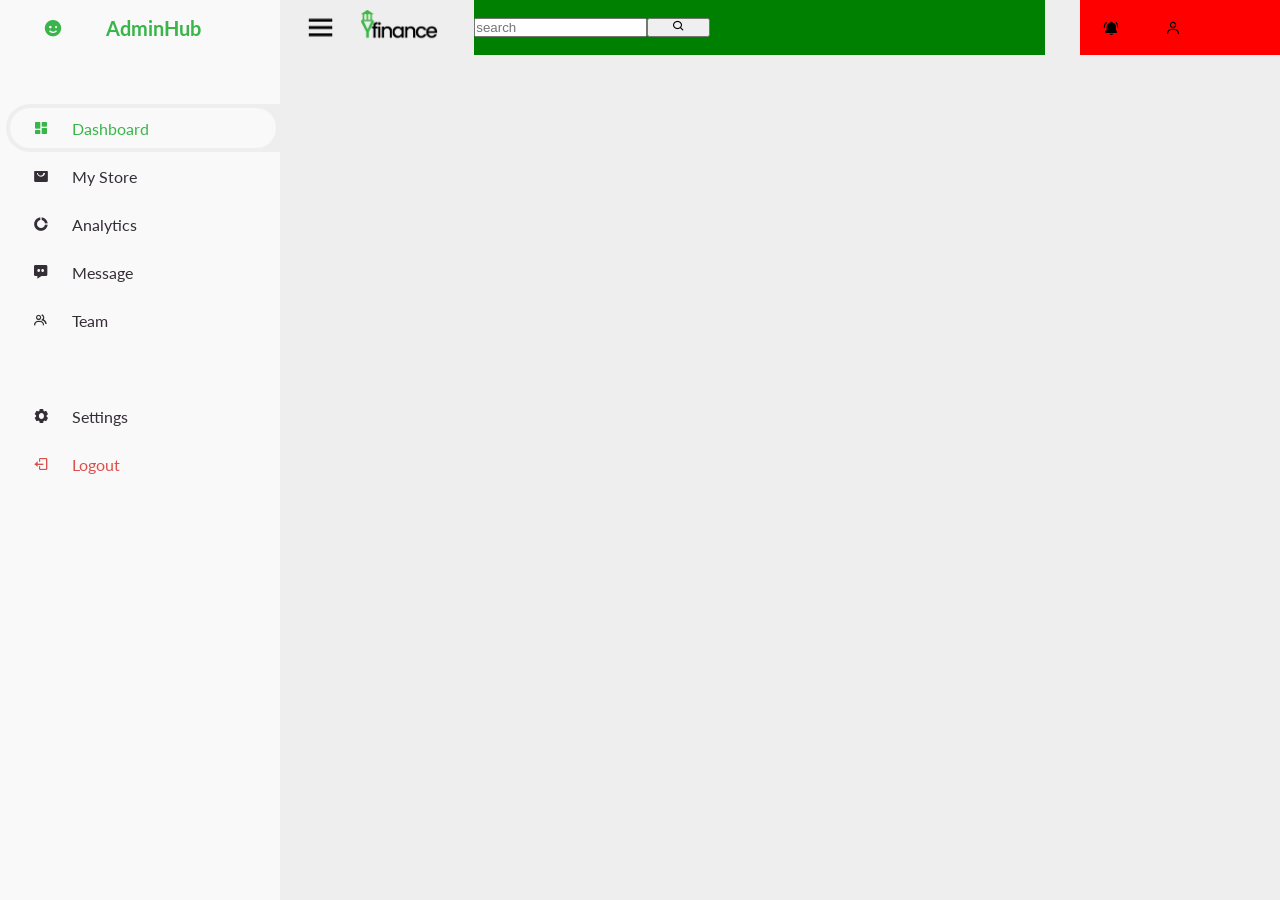
<file: index.html>
<!DOCTYPE html>
<html lang="en">
<head>
    <meta charset="UTF-8">
    <meta name="viewport" content="width=device-width, initial-scale=1.0">

    <!-- Boxicon-->
    <link href='https://unpkg.com/boxicons@2.1.4/css/boxicons.min.css' rel='stylesheet'>
    <!-- My CSS-->
    <link rel="stylesheet" href="style.css">

    <title>AdminHub</title>
</head>
<body>

    <!--  Sidebar -->
    <section id="sidebar">
        <a href="" class="brand">
            <i class="bx bxs-smile"></i>
            <span class="text">AdminHub</span>
        </a>
        <ul class="side-menu top">
            <li class="active">
                <a href="#">
                    <i class="bx bxs-dashboard"></i>
                    <span class="text">Dashboard</span>
                </a>
            </li>
            <li>
                <a href="#">
                    <i class="bx bxs-shopping-bag-alt"></i>
                    <span class="text">My Store</span>
                </a>
            </li>
            <li>
                <a href="#">
                    <i class="bx bxs-doughnut-chart"></i>
                    <span class="text">Analytics</span>
                </a>
            </li>
            <li>
                <a href="#">
                    <i class='bx bxs-message-dots'></i>
                    <span class="text">Message</span>
                </a>
            </li>
            <li>
                <a href="#">
                    <i class='bx bx-group' ></i>
                    <span class="text">Team</span>
                </a>
            </li>
        </ul>
        <ul class="side-menu">
            <li>
                <a href="#">
                    <i class='bx bxs-cog' ></i>
                    <span class="text">Settings</span>
                </a>
            </li>
            <li>
                <a href="#"  class="logout">
                    <i class='bx bx-log-out' ></i>
                    <span class="text">Logout</span>
                </a>
            </li>
        </ul>
    </section>
    <!--  Sidebar -->
    
    <!--
        Content section
    -->
    <div id="content">
        <!-- Header --> 
        <nav class="header">
            <div class="left-section">
                <img class="logo" src="./img/menu.png" alt="Logo">
                <img class="logo" src="./img/Logo.png" alt="Logo">
            </div>
            <div class="middle-section">           
                <input type="search" name="" placeholder="search">
                <button>
                    <i class='bx bx-search' ></i>
                </button>
            </div>
            <div class="right-section">
                <i class='bx bxs-bell-ring' ></i>
                <i class='bx bx-user'></i>
            <div >
        </div>
            <!-- Header --> 
        </nav>
    </div>
    <!-- Content section -->

    <!-- Javacript -->
    <script src="./script.js"></script>
</body>
</html>
</file>
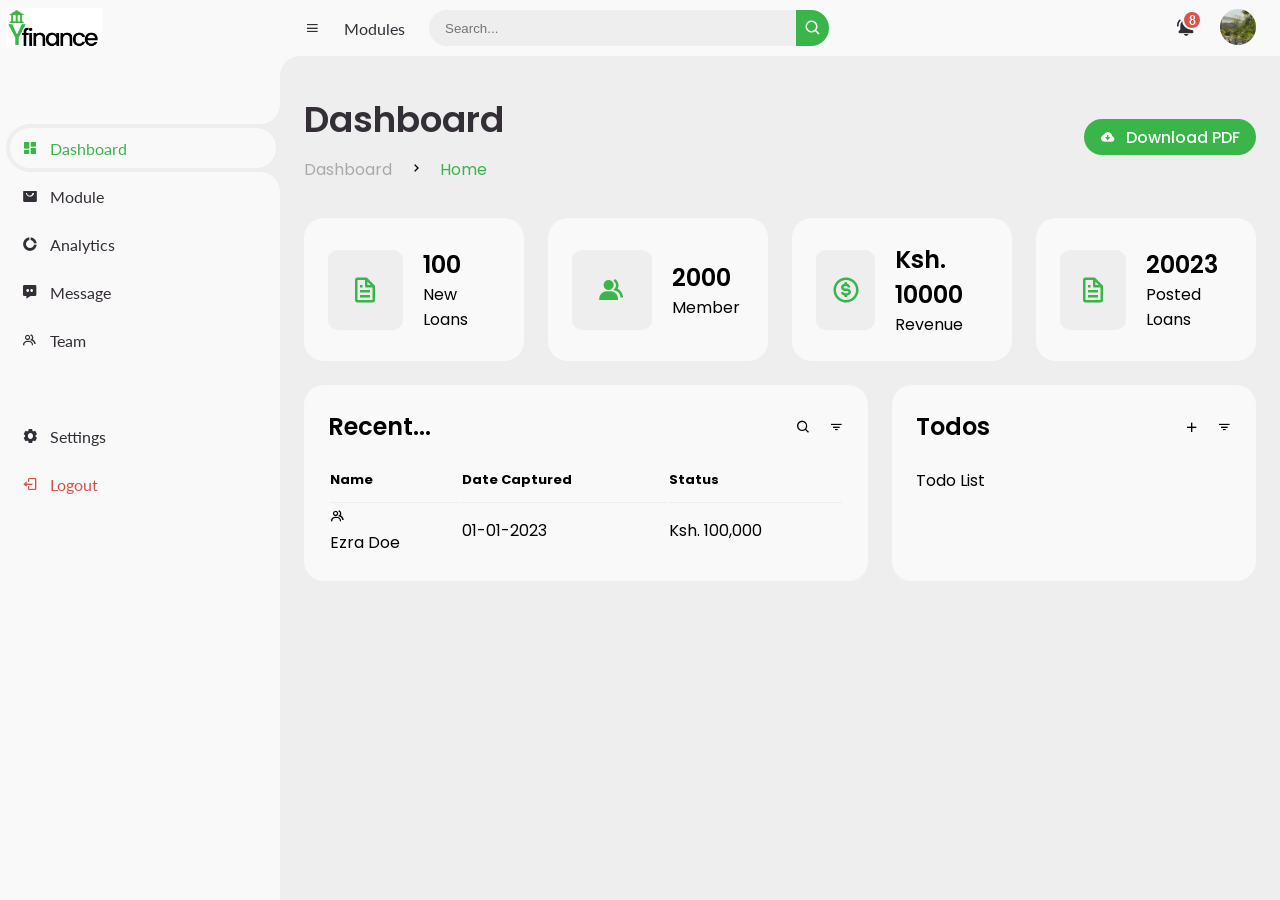
<file: Front-End/index.html>
<!DOCTYPE html>
<html lang="en">
<head>
    <meta charset="UTF-8">
    <meta name="viewport" content="width=device-width, initial-scale=1.0">

    <!-- Boxicon-->
    <link href='https://unpkg.com/boxicons@2.1.4/css/boxicons.min.css' rel='stylesheet'>
    <!-- My CSS-->
    <link rel="stylesheet" href="style.css">

    <title><strong>Y</strong>finance Management</title>
</head>
<body>

    <!--  Sidebar -->
    <section id="sidebar">
        <a href="" class="brand">
           <img class="logo" src="./img/Logo.png" alt="Logo"> 
        </a>
        <ul class="side-menu top">
            <li class="active">
                <a href="#">
                    <i class="bx bxs-dashboard"></i>
                    <span class="text">Dashboard</span>
                </a>
            </li>
            <li>
                <a href="#">
                    <i class="bx bxs-shopping-bag-alt"></i>
                    <span class="text">Module</span>
                </a>
            </li>
            <li>
                <a href="#">
                    <i class="bx bxs-doughnut-chart"></i>
                    <span class="text">Analytics</span>
                </a>
            </li>
            <li>
                <a href="#">
                    <i class='bx bxs-message-dots'></i>
                    <span class="text">Message</span>
                </a>
            </li>
            <li>
                <a href="#">
                    <i class='bx bx-group' ></i>
                    <span class="text">Team</span>
                </a>
            </li>
        </ul>
        <ul class="side-menu">
            <li>
                <a href="#">
                    <i class='bx bxs-cog' ></i>
                    <span class="text">Settings</span>
                </a>
            </li>
            <li>
                <a href="#"  class="logout">
                    <i class='bx bx-log-out' ></i>
                    <span class="text">Logout</span>
                </a>
            </li>
        </ul>
    </section>
    <!--  Sidebar -->
    
    <!--
        Content section
    -->
    <section id="content">
        <!-- Header --> 
        <nav class="header">

            <i class='bx bx-menu' ></i>

            <a href="#" class="nav-link">Modules</a>

            <form action="">
                <div class="form-input">
                    <input type="text" placeholder="Search...">
                    <button type="submit" class="search-btn"><i class='bx bx-search'></i>
                    </button>
                </div>  
            </form>
            
            <a href="#" class="notification">
                <i class='bx bxs-bell-ring' ></i>
                <span class="num">8</span>
            </a>

            <a href="#" class='profile'>
                <img  src="./img/Prf.jpg" />
            </a>     
        </nav>
         <!-- Header --> 
  
        <!-- MAIN -->
        <main>
            <div class="head-title">
                <div class="left">
                    <h1>Dashboard</h1>
                    <ul class="breadcrumb">
                        <li>
                            <a href="#">Dashboard</a>
                        </li>
                        <li><i class="bx bx-chevron-right"></i></li>
                        <li>
                            <a href="#" class="active">Home</a>
                        </li>
                    </ul>
                </div>
                <a href="#" class="btn-download">
                    <i class='bx bxs-cloud-download'></i>
                    <span class="text">Download PDF</span>
                </a>
            </div>

            <ul class="box-info">
                <li>
                    <i class='bx bx-file' ></i>
                    <span class="text">
                        <h3>100</h3>
                        <p>New Loans</p>
                    </span>
                </li>
                <li>
                    <i class='bx bxs-group'></i>
                    <span class="text">
                        <h3>2000</h3>
                        <p>Member </p>
                    </span>
                </li>
                <li>
                    <i class='bx bx-dollar-circle'></i>
                    <span class="text">
                        <h3>Ksh. 10000</h3>
                        <p>Revenue</p>
                    </span>
                </li>
                <li>
                    <i class='bx bx-file' ></i>
                    <span class="text">
                        <h3>20023</h3>
                        <p>Posted Loans</p>
                    </span>
                </li>
            </ul>

            <div class="table-data">
                <div class="recent-data">
                    <div class="head">
                        <h3>Recent...</h3>
                        <i class='bx bx-search'></i>
                        <i class='bx bx-filter'></i>
                    </div>
                    <table>
                        <thead>
                            <tr>
                                <th>Name</th>
                                <th>Date Captured</th>
                                <th>Status</th>
                            </tr>
                        </thead>
                        <tbody>
                            <tr>
                                <td>
                                    <i class='bx bx-group'></i>
                                    <p>Ezra Doe</p>
                                </td>
                                <td>01-01-2023</td>
                                <td><span class="shares bought">Ksh. 100,000</span></td>
                            </tr>
                        </tbody>
                    </table>
                </div>
                <div class="todo">
                    <div class="head">
                        <h3>Todos</h3>
                        <i class='bx bx-plus'></i>
                        <i class='bx bx-filter'></i>
                    </div>
                    <ul class="todo-list">
                        <li>
                            <p>Todo List</p>
                            <i class='bx bx-dots-vertical-round'></i>
                        </li>
                    </ul>
                </div>
            </div>
        </main>

    </section>
<!-- Content section -->

    <!-- Javacript -->
    <script src="./script.js"></script>
</body>
</html>
</file>
<file: style.css>
@import url('https://fonts.googleapis.com/css2?family=Lato:wght@400;700&family=Poppins:wght@100;200;300;400;500;600&family=Poppins:wght@300;500;700&display=swap');

*{
    margin: 0;
    padding: 0;
    box-sizing: border-box;
}

a{
    text-decoration:none;
}

li{
    list-style: none;
}


:root{
    --poppins: 'Poppins',sans-serif;
    --lato : 'Lato', sans-serif;
    --ligh-green: #39B54A;
    --light: #F9F9F9;
    --blue: #3C91E6;
    --light-blue: #CFE8FF;
    --grey: #eee;
    --dark: #342E37;
    --dark-gray: #AAAAAA;
    --red: #DB504A;
    --light-yellow: #FFCE26;
    --orange: #FD7238;
    --light-orange: #FFE0D3;

}

body{
    margin: 0px;
    background-color: var(--grey);
}
.header{
    height: 55px;
    display: flex;
    flex-direction: row;
    justify-content: space-between;
}
.left-section{
    display: flex;
    align-items: center;
}
.bx{
    margin-left: 23px;
    margin-right: 23px;
}
.hamburger-menu{
    margin-top: 9px;
    /** height: 27px; **/
    margin-left: 23px;
}

.logo{
    height: 35px;
    margin-left: 23px;
}
.middle-section{
    background-color: green;
    flex: 1;
    margin-left: 35px;
    margin-right: 35px;
    max-width: 800px;
    display: flex;
    align-items: center;
}
.right-section{
    background-color: red;
    width: 200px;
    display: flex;
    align-items: center;
}

/** Sidebar **/
#sidebar{
   position: fixed;
   top: 0;
   left: 0;
   width: 280px;
   height: 100%;
   background-color: var(--light);
   z-index: 1000;
   font-family: var(--lato);
}

#sidebar .brand{
    font-size: 20px;
    font-weight: 700;
    height: 56px;
    display: flex;
    color: var(--ligh-green);
    display: flex;
    align-items: center;
}

#sidebar .brand .bx{
    min-width: 60px;
    display: flex;
    justify-content: center;
}

#sidebar .side-menu{
   width: 100%; 
   margin-top: 48px;
}

#sidebar .side-menu li{
    height: 48px;
    background: transparent;
    margin-left: 6px;
    border-radius: 48px 0 0 48px;
    padding: 4px;
 }

 #sidebar .side-menu .active{
    background: var(--grey);
    position: relative;
 }

 #sidebar .side-menu .active a{
    color: var(--ligh-green);
 }

 #sidebar .side-menu li a{
    width: 100%;
    height: 100%;
    display: flex;
    align-items: center;
    background-color: var(--light);
    border-radius: 48px;
    font-size: 16px;
    color: var(--dark);
 }
 #sidebar .side-menu li a.logout{
    color: var(--red);
 }

 #sidebar .side-menu.top li a:hover{
    color: var(--ligh-green);
 }

 #sidebar .side-menu li a .bx{
    min-width: calc(60px - ((4px+6px) * 2));
    display: flex;
    justify-content: center;
 }

 /** CONTENT **/
#content{
    position: relative;
    width: calc(100% - 280px);
    margin-left: 280px;

}

/* NAVBAR */
#content nav{
    
}
/* NAVBAR 

  /** END CONTENT **/
</file>
<file: Front-End/style.css>
@import url('https://fonts.googleapis.com/css2?family=Lato:wght@400;700&family=Poppins:wght@400;500;600;700&display=swap');

* {
	margin: 0;
	padding: 0;
	box-sizing: border-box;
}

a {
	text-decoration: none;
}

li {
	list-style: none;
}

:root{
    --poppins: 'Poppins',sans-serif;
    --lato : 'Lato', sans-serif;
    --light-green: #39B54A;
    --light: #F9F9F9;
    --blue: #3C91E6;
    --light-blue: #CFE8FF;
    --grey: #eee;
    --dark: #342E37;
    --dark-gray: #AAAAAA;
    --red: #DB504A;
    --light-yellow: #FFCE26;
    --orange: #FD7238;
    --light-orange: #FFE0D3;

}

html {
	overflow-x: hidden;
}

body.dark {
	--light: #0C0C1E;
	--grey: #060714;
	--dark: #FBFBFB;
}

body {
	background: var(--grey);
	overflow-x: hidden;
}





/* SIDEBAR */
#sidebar {
	position: fixed;
	top: 0;
	left: 0;
	width: 280px;
	height: 100%;
	background: var(--light);
	z-index: 2000;
	font-family: var(--lato);
	transition: .3s ease;
	overflow-x: hidden;
	scrollbar-width: none;
}
#sidebar::--webkit-scrollbar {
	display: none;
}
#sidebar.hide {
	width: 60px;
}
#sidebar .brand {
	font-size: 24px;
	font-weight: 700;
	height: 56px;
	display: flex;
	align-items: center;
	color: var(--blue);
	position: sticky;
	top: 0;
	left: 0;
	background: var(--light);
	z-index: 500;
	padding-bottom: 20px;
	box-sizing: content-box;
}
#sidebar .brand .logo {
	min-width: 60px;
    height: 40px;
    margin-left: 6px;
	display: flex;
	justify-content: center;
}

#sidebar .brand .bx {
	min-width: 60px;
	display: flex;
	justify-content: center;
}
#sidebar .side-menu {
	width: 100%;
	margin-top: 48px;
}
#sidebar .side-menu li {
	height: 48px;
	background: transparent;
	margin-left: 6px;
	border-radius: 48px 0 0 48px;
	padding: 4px;
}
#sidebar .side-menu li.active {
	background: var(--grey);
	position: relative;
}
#sidebar .side-menu li.active::before {
	content: '';
	position: absolute;
	width: 40px;
	height: 40px;
	border-radius: 50%;
	top: -40px;
	right: 0;
	box-shadow: 20px 20px 0 var(--grey);
	z-index: -1;
}
#sidebar .side-menu li.active::after {
	content: '';
	position: absolute;
	width: 40px;
	height: 40px;
	border-radius: 50%;
	bottom: -40px;
	right: 0;
	box-shadow: 20px -20px 0 var(--grey);
	z-index: -1;
}
#sidebar .side-menu li a {
	width: 100%;
	height: 100%;
	background: var(--light);
	display: flex;
	align-items: center;
	border-radius: 48px;
	font-size: 16px;
	color: var(--dark);
	white-space: nowrap;
	overflow-x: hidden;
}
#sidebar .side-menu.top li.active a {
	color: var(--light-green);
}
#sidebar.hide .side-menu li a {
	width: calc(48px - (4px * 2));
	transition: width .3s ease;
}
#sidebar .side-menu li a.logout {
	color: var(--red);
}
#sidebar .side-menu.top li a:hover {
	color: var(--light-green);
}
#sidebar .side-menu li a .bx {
	min-width: calc(60px  - ((4px + 6px) * 2));
	display: flex;
	justify-content: center;
}
/* SIDEBAR */


/* CONTENT */
#content {
	position: relative;
	width: calc(100% - 280px);
	left: 280px;
	transition: .3s ease;
}
#sidebar.hide ~ #content {
	width: calc(100% - 60px);
	left: 60px;
}




/* NAVBAR */
#content nav {
	height: 56px;
	background: var(--light);
	padding: 0 24px;
	display: flex;
	align-items: center;
	grid-gap: 24px;
	font-family: var(--lato);
	position: sticky;
	top: 0;
	left: 0;
	z-index: 1000;
}
#content nav::before {
	content: '';
	position: absolute;
	width: 40px;
	height: 40px;
	bottom: -40px;
	left: 0;
	border-radius: 50%;
	box-shadow: -20px -20px 0 var(--light);
}
#content nav a {
	color: var(--dark);
}
#content nav .bx.bx-menu {
	cursor: pointer;
	color: var(--dark);
}
#content nav .nav-link {
	font-size: 16px;
	transition: .3s ease;
}
#content nav .nav-link:hover {
	color: var(--light-green);
}
#content nav form {
	max-width: 400px;
	width: 100%;
	margin-right: auto;
}
#content nav form .form-input {
	display: flex;
	align-items: center;
	height: 36px;
}
#content nav form .form-input input {
	flex-grow: 1;
	padding: 0 16px;
	height: 100%;
	border: none;
	background: var(--grey);
	border-radius: 36px 0 0 36px;
	outline: none;
	width: 100%;
	color: var(--dark);
}
#content nav form .form-input button {
	width: 36px;
	height: 100%;
	display: flex;
	justify-content: center;
	align-items: center;
	background: var(--light-green);
	color: var(--light);
	font-size: 18px;
	border: none;
	outline: none;
	border-radius: 0 36px 36px 0;
	cursor: pointer;
}
#content nav .notification {
	font-size: 20px;
	position: relative;
}
#content nav .notification .num {
	position: absolute;
	top: -6px;
	right: -6px;
	width: 20px;
	height: 20px;
	border-radius: 50%;
	border: 2px solid var(--light);
	background: var(--red);
	color: var(--light);
	font-weight: 700;
	font-size: 12px;
	display: flex;
	justify-content: center;
	align-items: center;
}
#content nav .profile img {
	width: 36px;
	height: 36px;
	object-fit: cover;
	border-radius: 50%;
}
#content nav .switch-mode {
	display: block;
	min-width: 50px;
	height: 25px;
	border-radius: 25px;
	background: var(--grey);
	cursor: pointer;
	position: relative;
}
#content nav .switch-mode::before {
	content: '';
	position: absolute;
	top: 2px;
	left: 2px;
	bottom: 2px;
	width: calc(25px - 4px);
	background: var(--light-green);
	border-radius: 50%;
	transition: all .3s ease;
}
#content nav #switch-mode:checked + .switch-mode::before {
	left: calc(100% - (25px - 4px) - 2px);
}
/* NAVBAR */



/* MAIN */
 

#content main{
	width: 100%;
	padding: 36px 24px;
	font-family: var(--poppins);
}

#content main .head-title{
	display: flex;
	align-items: center;
	justify-content: space-between;
	grid-gap: 16px;
	flex-wrap: wrap;
}

#content main .head-title .left h1{
	font-size: 36px;
	font-weight: 600;
	margin-bottom: 10px;
	color: var(--dark);
}

#content main .head-title .left .breadcrumb{
	display: flex;
	align-items: center;
	grid-gap: 16px;
}

#content main .head-title .left .breadcrumb li a{
	color: var(--dark);
}
#content main .head-title .left .breadcrumb li a {
	color: var(--dark-gray);
	pointer-events: none;
}

#content main .head-title .left .breadcrumb li a.active {
	color: var(--light-green);
	pointer-events: unset;
}

#content main .head-title .btn-download{
	height: 36px;
	padding: 0 16px;
	border-radius: 36px;
	background: var(--light-green);
	color: var(--light);
	display: flex;
	justify-content: center;
	align-items: center;
	grid-gap: 10px;
	font-weight: 500;
}

#content main .box-info{
	display: grid;
	grid-template-columns: repeat(auto-fit, minmax(200px, 1fr));
	grid-gap: 24px;
	margin-top: 36px;
}

#content main .box-info li{
	padding: 24px;
	background: var(--light);
	border-radius: 20px;
	display: flex;
	align-items: center;
	grid-gap: 20px;
}

#content main .box-info li .bx{
	height: 80px;
	width: 80px;
	border-radius: 10px;
	font-size: 30px;
	background: var(--grey);
	color: var(--light-green);
	display: flex;
	justify-content: center;
	align-items: center;
}

#content main .box-info li .text h3{
	font-size: 24px;
	font-weight: 600;
}


#content main .table-data{
	display: flex;
	flex-wrap: wrap;
	grid-gap: 24px;
	margin-top: 24px;
	width: 100%;
}

#content main .table-data > div{
	background: var(--light);
	border-radius: 20px;
	padding: 24px;
}

#content main .table-data .head{
	display: flex;
	align-items: center;
	grid-gap: 16px;
	margin-bottom: 24px;
}

#content main .table-data .head h3{
	margin-right: auto;
	font-size: 24px;
	font-weight: 600;
}

#content main .table-data .recent-data{
	flex-grow: 1;
	flex-basis: 500px;
}

#content main .table-data .recent-data table{
	width: 100%;
}

#content main .table-data .recent-data table th{
	padding-bottom: 12px;
	font-size: 13px;
	text-align: left;
	border-bottom: 1px solid var(--grey);
}


#content main .table-data .todo{
	flex-grow: 1;
	flex-basis: 300px;
}





/* MAIN */

@media  screen and (max-width: 768px) {
    #content {
        width: calc(100% - 60px);
    }
    
    #content nav .nav-link{
        display: none;
    }
}

@media screen and (max-width: 576px) {
   
    #content nav form .form-input input {
        display: none;
    }

    #content nav form .form-input button{
        width: auto;
        height: auto;
        background: transparent;
        color: var(--dark);
    }
}
</file>
